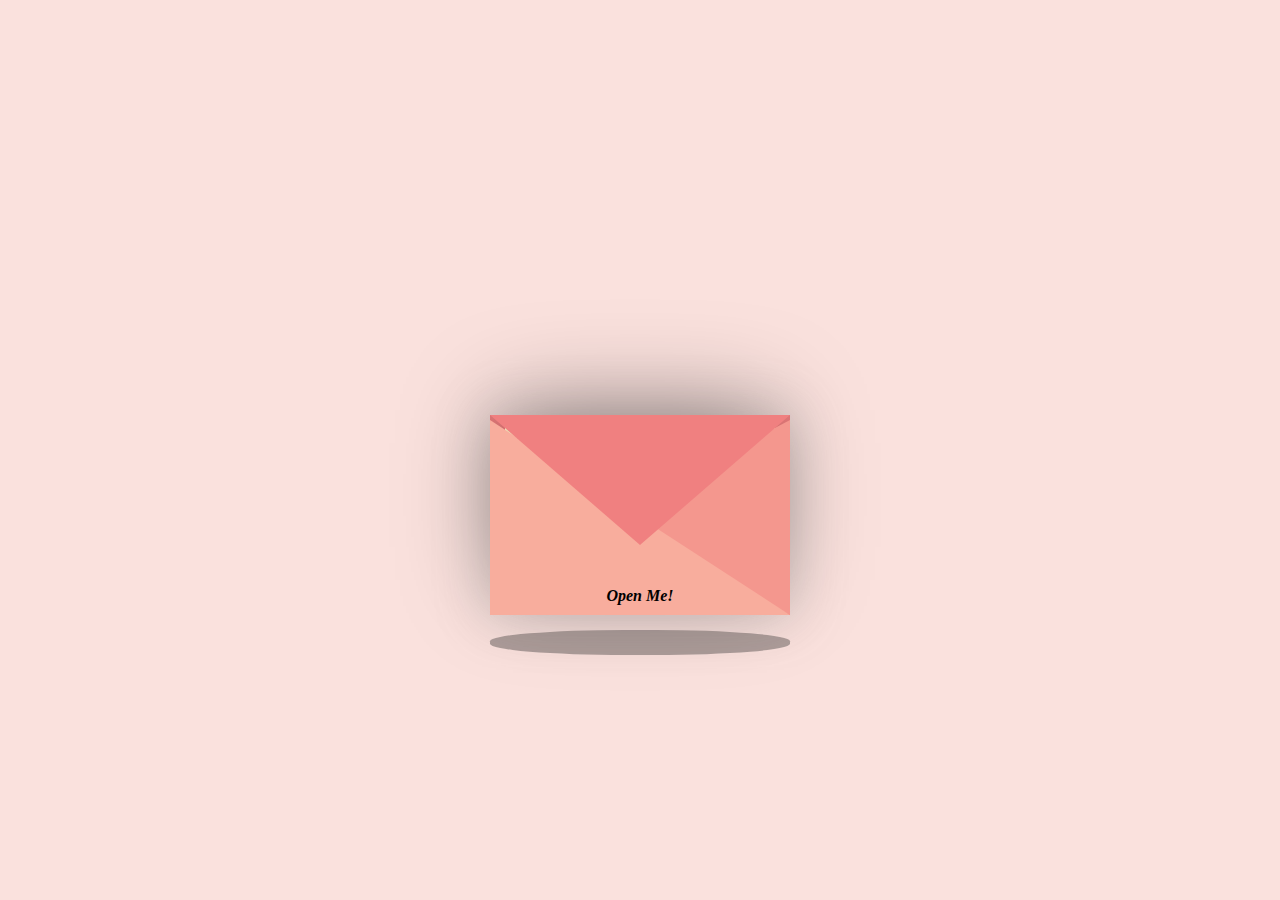
<file: index.html>
<!DOCTYPE html>
<html lang="en">
<head>
    <meta charset="UTF-8">
    <meta name="viewport" content="width=device-width, initial-scale=1.0">
    <link rel="stylesheet" type="text/css" href="js/style.css">
    <script src="js/jquery.js"></script>
    <script src="js/script.js"></script>
    <title>Valentine Frame</title>
    <meta property="og:locale" content="en_US" />
	<meta property="og:type" content="website" />
	<meta property="og:title" content="Valentine Framed Card" />
	<meta property="og:url" content="https://myluvcard.netlify.app/" />
	<meta property="og:site_name" content="Valentine Framed Card" />
	<meta property="og:image" content="img/icon.jpg" />
	<meta property="og:image:type" content="image/jpeg" />
    <script>
        let m_reci = "";
          const params = new URLSearchParams(window.location.search);
          const y_reci = params.get('t');
          if(y_reci){
              m_reci = '&c='+y_reci;
          }
    </script>
</head>
<body>
    <div class="main">
        <div class="container">
            <div class="valentines">
                <div class="envelope">
                    <div class="lid"></div>
                    <span class="open_text">Open Me!</span>
                </div>
                <div class="front"></div>
                <div class="card" style="top: 0px;">
                    <div class="text">Will you<br> be my <br>Valentine?</div>
                    <div class="heart"></div>
                    <div class="hearts">
                        <div class="one"></div>
                        <div class="two"></div>
                        <div class="three"></div>
                        <div class="four"></div>
                        <div class="five"></div>
                    </div>
                </div>
            </div>
            <div class="shadow"></div>
        </div>
        <div class="verdict">
            <div class="buttons-container">
                <button class="button"  onclick="document.querySelector('.main').classList.add('unsee'); document.querySelector('.accept').classList.remove('unsee')">Yes</button>
                <button class="button"  onclick="document.querySelector('.main').classList.add('unsee'); document.querySelector('.reject').classList.remove('unsee');document.querySelector('.verdict').style.display = 'none';document.querySelector('.open_text').style.display = 'block';">No</button>
            </div>
        </div>
    </div>
    <div class="accept unsee">
        <h1 class="header_text">Yippie!!! </h1>
        <img src="js/200.webp" alt="Accepted!" style="box-shadow: 0px 2px 10px 0px black;">
        <div class="text" style="position: static; margin-top: 20px; margin-bottom: 20px;">Where do you<br> want to celebrate?</div>
        <div class="btns-cont">
            <button class="btn" onclick="window.location='yippie/?city=paris'+m_reci">Paris</button>
            <button class="btn" onclick="window.location='yippie/?city=venezia'+m_reci">Venice</button>
            <button class="btn" onclick="window.location='yippie/?city=bali'+m_reci">Bali</button>
        </div>
    </div>
    <div class="reject unsee">
        <h1 class="header_text">Go Back and click that yes or this cute dog is gonna shoot you</h1>
        <img src="js/500.webp" alt="Rejected?">
        <div>
            <div class="buttons-container btn_cont">
                <button class="button" onclick="document.querySelector('.reject').classList.add('unsee'); document.querySelector('.main').classList.remove('unsee');">Back</button>
            </div>
        </div>
    </div>
</body>
</html>
</file>
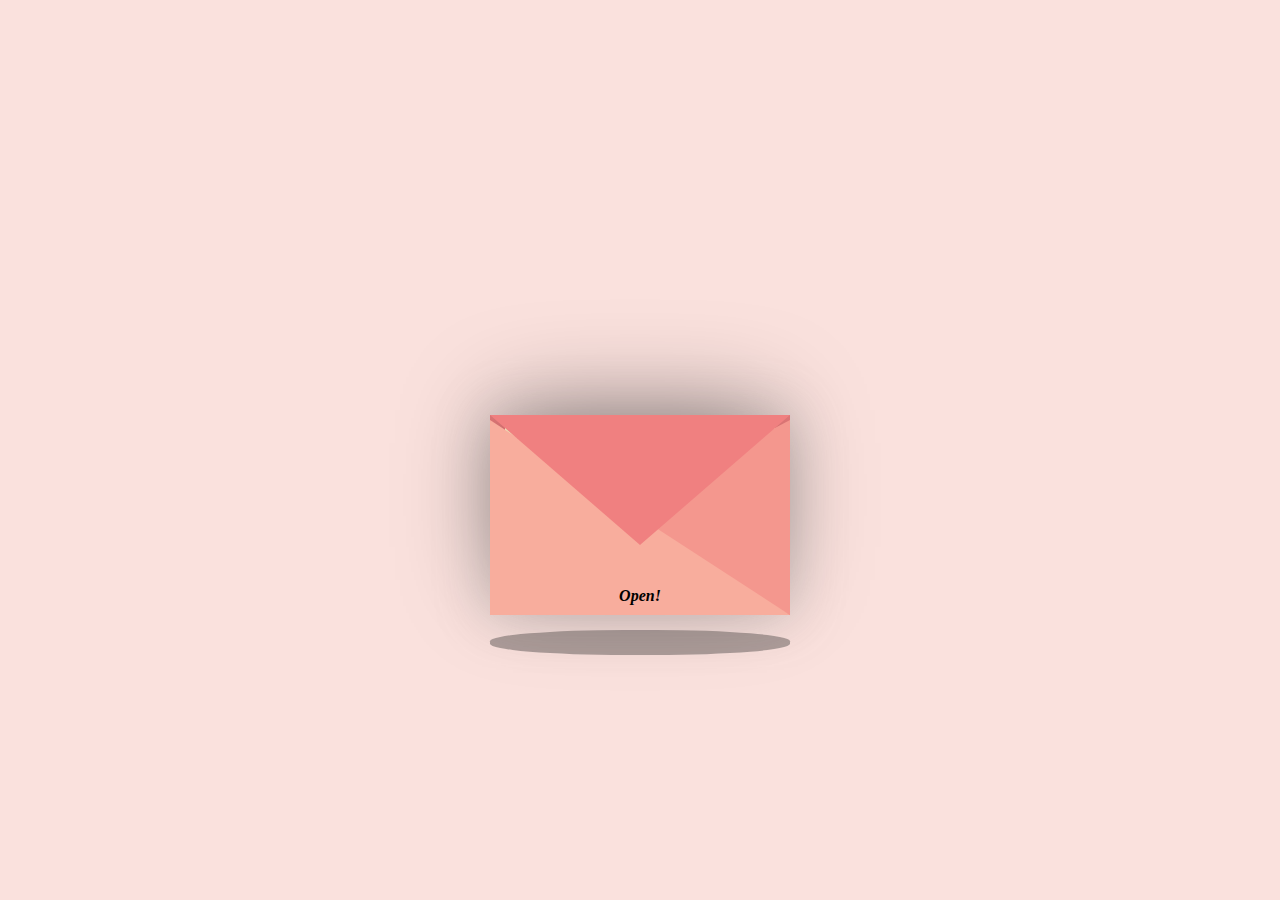
<file: val/index.html>
<!DOCTYPE html>
<html lang="en">
<head>
    <meta charset="UTF-8">
    <meta name="viewport" content="width=device-width, initial-scale=1.0">
    <link rel="stylesheet" type="text/css" href="js/style.css">
    <script src="js/jquery.js"></script>
    <script src="js/script.js"></script>
    <title>VAL</title>
    <script>
        let m_reci = "";
          const params = new URLSearchParams(window.location.search);
          const y_reci = params.get('t');
          if(y_reci){
              m_reci = '&c='+y_reci;
          }
    </script>
</head>
<body>
    <div class="main">
        <div class="container">
            <div class="valentines">
                <div class="envelope">
                    <div class="lid"></div>
                    <span class="open_text">Open!</span>
                </div>
                <div class="front"></div>
                <div class="card" style="top: 0px;">
                    <div class="text">Will you<br> be my <br>Valentine?</div>
                    <div class="heart"></div>
                    <div class="hearts">
                        <div class="one"></div>
                        <div class="two"></div>
                        <div class="three"></div>
                        <div class="four"></div>
                        <div class="five"></div>
                    </div>
                </div>
            </div>
            <div class="shadow"></div>
        </div>
        <div class="verdict">
            <div class="buttons-container">
                <button class="button"  onclick="document.querySelector('.main').classList.add('unsee'); document.querySelector('.accept').classList.remove('unsee')">Yes</button>
                <button class="button"  onclick="document.querySelector('.main').classList.add('unsee'); document.querySelector('.reject').classList.remove('unsee');document.querySelector('.verdict').style.display = 'none';document.querySelector('.open_text').style.display = 'block';">No</button>
            </div>
        </div>
    </div>
    <div class="accept unsee">
        <h1 class="header_text">Yippie!!! </h1>
        <img src="js/200.webp" alt="Accepted!" style="box-shadow: 0px 2px 10px 0px black;">
        <div class="text" style="position: static; margin-top: 20px; margin-bottom: 20px;">Where do you<br> want to celebrate?</div>
        <div class="btns-cont">
            <button class="btn" onclick="window.location='/yippie/?city=paris'+m_reci">Paris</button>
            <button class="btn" onclick="window.location='/yippie/?city=venezia'+m_reci">Venice</button>
            <button class="btn" onclick="window.location='/yippie/?city=bali'+m_reci">Bali</button>
        </div>
    </div>
    <div class="reject unsee">
        <h1 class="header_text">Go Back and click that yes or this cute dog is gonna shoot you</h1>
        <img src="js/500.webp" alt="Rejected?">
        <div>
            <div class="buttons-container btn_cont">
                <button class="button" onclick="document.querySelector('.reject').classList.add('unsee'); document.querySelector('.main').classList.remove('unsee');">Back</button>
            </div>
        </div>
    </div>
</body>
</html>
</file>
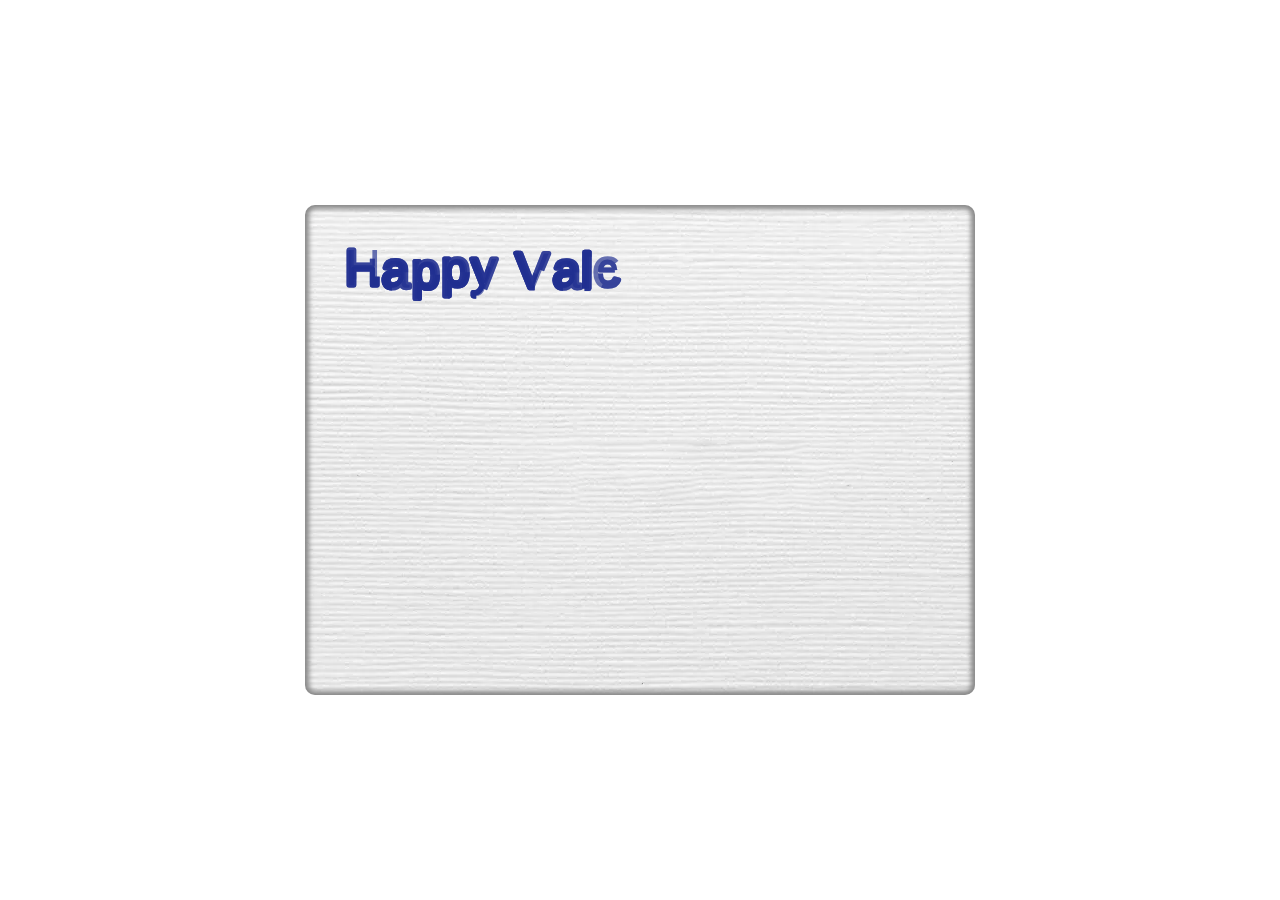
<file: yippie/index.html>
<!DOCTYPE html>
<html lang="en">
<head>
  <meta charset="UTF-8">
  <meta name="viewport" content="width=device-width, initial-scale=1.0">
  <title>Valentine Frame</title>
  <link rel="shortcut icon" href="../img/icon.jpg" type="image/jpeg">
  <meta property="og:locale" content="en_US" />
	<meta property="og:type" content="website" />
	<meta property="og:title" content="Valentine Framed Card" />
	<meta property="og:url" content="https://myluvcard.netlify.app/" />
	<meta property="og:site_name" content="Valentine Framed Card" />
	<meta property="og:image" content="../img/icon.jpg" />
	<meta property="og:image:type" content="image/jpeg" />
  <script>
    let msgs = [
        ["Hey Princesa", "You know how I knew you were the one? You're the only person I can stand for longer than 6 hours."],
        ["Hey Onyi", "Happy Valentine's Day! I got you this card. Now where's my medal?"],
        ["Hey Princesa", "Hope your heart is full of love and your mouth is full of chocolate. Happy V-Day!"],
        ["Hey Melita", "I'm so thankful to have found someone as weird as me. Happy Valentine's Day!"],
    ];
    var msg_ = msgs[Math.floor(Math.random()*msgs.length)][1];
    let rec_ = {f310ea81: 1, f310eb14: 2, f310eaa8: 3};
    var winSize = window.innerWidth;
  </script>
  <style>
    body {
      margin: 0;
      overflow: hidden;
      height: 100vh;
      width: 100vw;
      display: flex;
      justify-content: center;
      align-items: center;
    }
    .scene_ {
        margin: 0;
        overflow: hidden;
        cursor:grab;
    }
    canvas {
      display: block;
    }
    .label {
        text-align: center;
        width: 100%;
        font-size: 32px;
        color: rgb(231, 56, 12);
        font-family: sans-serif;
    }
    .label .head_ {
        font-weight: bold;
        margin: 30px 0;
    }
    .label .foot_ {
        font-weight: bold;
        font-style: italic;
        margin: 20px 0;
    }
    .unsee {
        display: none;
    }
    .stage_ .canvas_ {
        padding: 20px;
        border-radius: 10px;
        box-shadow: inset 0 0 5px 4px #888;
        background-image: url(../img/bgwhite.png);
        cursor: pointer;
    }
  </style>
</head>
<body>
    <div class="scene_ unsee"></div>
    <div class="stage_">
        <canvas class="canvas_" ></canvas>
    </div>
    <script async src="../src/es-module-shims.js"></script>
    <script type="importmap">
        {
            "imports": {
                "three": "../src/three.module.js"
            }
        }
    </script>
    <script>
      let m_city = "paris", m_reci = "Hallo";
      const params = new URLSearchParams(window.location.search);
      const y_city = params.get('city');
      const y_reci = params.get('c');
      if(y_city && y_reci){
          m_city = y_city;
          m_reci = msgs[rec_[y_reci]][0];
          msg_ = msgs[rec_[y_reci]][1];
          //let f310ea81 = 1, f310eb14 = 2, f310eaa8 = 3;
          // document.querySelector(el).classList.remove('unsee');
      } //else document.querySelector('.error-500').classList.remove('unsee');
    </script>
    <script>
      var stage_ = document.querySelector('.stage_');
      var scene_ = document.querySelector('.scene_'), canvas_ = stage_.querySelector('.canvas_'), multiplier_ = 1;
      var sy1_, sy2_, sy3_, sy4_, sy5_;
    if(winSize < 600){
        canvas_.width = Math.floor(winSize*0.8);
        multiplier_ = 0.6;
        canvas_.height = 600;
        sy1_ = 40; sy2_ = 50; sy3_ = 60; sy4_ = 70; sy5_ = 80;
    }else{
        canvas_.width = 630;
        canvas_.height = 450;
        sy1_ = 50; sy2_ = 60; sy3_ = 80; sy4_ = 90; sy5_ = 100;
        // width=630 height=450
    }
let ctx = stage_.querySelector('canvas').getContext('2d');
dashLen = 220*multiplier_, dashOffset = dashLen, speed = 45,
txt = msg_, x = 20*multiplier_, y = 60*multiplier_, i = 0, lineMax = canvas_.width - 30; //"STROKE-ON CANVAS"

ctx.font = "50px Comic Sans MS, cursive, TSCu_Comic, sans-serif"; 
ctx.lineWidth = 5*multiplier_; ctx.lineJoin = "round"; ctx.globalAlpha = 2/3;
ctx.strokeStyle = ctx.fillStyle = "#1f2f90";

(function loop() {
    ctx.clearRect(0, y-sy1_, stage_.width, sy5_); // Clear the area where characters are drawn
    ctx.setLineDash([dashLen - dashOffset, dashOffset - speed]); // create a long dash mask
    dashOffset -= speed; // reduce dash length
    ctx.strokeText(txt[i], x, y); // stroke letter

    if (dashOffset > 0) {
        requestAnimationFrame(loop); // animate
    } else {
        ctx.fillText(txt[i], x, y); // fill final letter
        dashOffset = dashLen; // prep next char
        x += ctx.measureText(txt[i]).width + ctx.lineWidth * Math.random();
        // Check if the width exceeds the lineMax
        if (x > lineMax) {
            // Check if the next character is a space
            if (txt[i] !== ' ' && txt[i + 1] !== ' ') {
                // Backtrack to the last space character
                while (i >= 0 && txt[i] !== ' ') {
                    i--;
                    let letterWidth = ctx.measureText(txt[i]).width; 
                    x -= letterWidth + ctx.lineWidth; // Move back by the width of the letter
                    ctx.clearRect(x, y-sy2_, letterWidth+ctx.lineWidth, sy4_);
                }
                // Move to the next line
                x = 21; // Reset x to the beginning of the line
                y += sy3_; // Move down to the next line
            } else {
                // Move to the next line without breaking the word
                x = 21; // Reset x to the beginning of the line
                y += sy3_; // Move down to the next line
            }
            // Clear the area where characters are drawn for the next line
            ctx.clearRect(0, y-sy2_, stage_.width, sy5_);
        }
        ctx.setTransform(1, 0, 0, 1, 0, 3 * Math.random()); // random y-delta
        ctx.rotate(Math.random() * 0.005); // random rotation
        i++;
        if (i < txt.length) requestAnimationFrame(loop);
        else {
            setTimeout(() => {
                scene_.classList.remove('unsee');
                stage_.classList.add('unsee');
                // console.log("Three seconds have passed. Performing action...");
            }, 1500);
        }
    }
})();

    </script>

    
    <script type="module">
       
        import * as THREE from 'three';
import { OrbitControls } from "../src/OrbitControls.js";
import { FontLoader } from '../src/FontLoader.js';
import { TextGeometry } from '../src/TextGeometry.js';
import { CSS3DRenderer, CSS3DObject } from '../src/CSS3DRenderer.js';
var scene = new THREE.Scene();
var camera = new THREE.PerspectiveCamera( 40, window.innerWidth / window.innerHeight, 1, 10000 );
camera.position.set( 100, 100, 200 );
var renderer = new THREE.WebGLRenderer({
  antialias: true
});
renderer.setSize(window.innerWidth, window.innerHeight);
var labelRenderer = new CSS3DRenderer();
labelRenderer.setSize( innerWidth, innerHeight );
labelRenderer.domElement.style.position = 'absolute';
labelRenderer.domElement.style.top = '0px';
scene_.appendChild(renderer.domElement);
scene_.appendChild( labelRenderer.domElement );

var controls = new OrbitControls(camera, labelRenderer.domElement);

var light = new THREE.DirectionalLight(0xffffff, 1);
light.position.set( 20,20, 40 );
scene.add(light);
scene.add(new THREE.AmbientLight(0xffffff, 1));

var loader = new THREE.CubeTextureLoader();
    loader.setCrossOrigin( "" );
    loader.setPath( '../bg/'+m_city+"/" ); //xxx

    var cubeTexture = loader.load( [
    'mobile_l.jpg', 'mobile_r.jpg',
    'mobile_u.jpg', 'mobile_d.jpg',
    'mobile_b.jpg', 'mobile_f.jpg',
    ] );
    scene.background = cubeTexture;
var m_width = 75;
var m_height = 100;

var pos = new THREE.Vector3(0, 0, 0);
var normal = new THREE.Vector3(0, 0, 1);

var cNormal = new THREE.Vector3();
var cPos = new THREE.Vector3();
var m4 = new THREE.Matrix4();
var div = document.createElement( 'div' );

var profileShape1 = new THREE.Shape();
profileShape1.moveTo(0, 0);
profileShape1.lineTo(5, 0);
profileShape1.lineTo(5,5);
profileShape1.lineTo(2.5, 5);
profileShape1.lineTo(2.5, 2.5);
profileShape1.lineTo(0, 2.5);

var contour1 = [
  new THREE.Vector2(0, 0),
  new THREE.Vector2(m_width, 0),
  new THREE.Vector2(m_width,m_height),
  new THREE.Vector2(0,m_height),
];
let cubeMat = new THREE.MeshStandardMaterial( {
        color: 0x964B00,
        envMap: cubeTexture,
        metalness: 6 / 9,
        roughness: 1 - 3 / 9,
    } );
    var geometry1 = ProfiledContourGeometry(profileShape1, contour1, true);
    geometry1.center();
    var fullProfile1 = new THREE.Mesh(geometry1, cubeMat);
    let backgroundTexture = new THREE.TextureLoader().load('../img/bgwhite.png');
    backgroundTexture.wrapT = THREE.RepeatWrapping;
    backgroundTexture.wrapS = THREE.RepeatWrapping;

    // Set how many times you want the texture to repeat
    backgroundTexture.repeat.set(1/75, 1/100);
    let backgroundMat = new THREE.MeshBasicMaterial({
        map: backgroundTexture,
    });
    let backfaceMat = new THREE.MeshBasicMaterial({
        color: 0x333333,
    });
    let backgroundGeometry = createBackgroundGeometry(m_width-2, m_height-2, 0.2, 2 / 9, 16);
    let backgroundBack = new THREE.Mesh(backgroundGeometry, backfaceMat);
    let backgroundFront = new THREE.Mesh(backgroundGeometry, backgroundMat);
    backgroundFront.position.z = -1.5;
    backgroundBack.position.z = -2;
    scene.add(backgroundFront, fullProfile1, backgroundBack); //

div.className = 'label';
div.innerHTML = `<div class='head_'>${m_reci},</div>
<div>${msg_}</div>
<div class='foot_'>~ Russell</div>
`;
div.style.width = 300+'px';
var label = new CSS3DObject( div );
label.position.copy(pos);
label.scale.set(0.2, 0.2, 1);
backgroundFront.add( label );
createHeart(backgroundFront);
createHeart(backgroundFront,28,38,1.1,.05,.05,.07);
createHeart(backgroundFront,28,-33,0.8,.04,.04,.06);
createHeart(backgroundFront,25,-40,1.1,.05,.05,.07);


function onSeeSomething(){
    controls = new TrackballControls( camera, renderer.domElement );
				controls.rotateSpeed = 4;

				window.addEventListener( 'resize', onWindowResize );

				// Block iframe events when dragging camera

				const blocker = document.getElementById( 'blocker' );
				blocker.style.display = 'none';

				controls.addEventListener( 'start', function () {

					blocker.style.display = '';

				} );
				controls.addEventListener( 'end', function () {

					blocker.style.display = 'none';

				} );
}

function createHeart(mate, a_=25, b_=45, c_=1.5, x_=.05, y_=.05, z_=.08){
    let heartShape = new THREE.Shape();
    heartShape.moveTo(25, 25);
    heartShape.bezierCurveTo(25, 25, 20, 0, 0, 0);
    heartShape.bezierCurveTo(-30, 0, -30, 35, -30, 35);
    heartShape.bezierCurveTo(-30, 55, -10, 77, 25, 95);
    heartShape.bezierCurveTo(60, 77, 80, 55, 80, 35);
    heartShape.bezierCurveTo(80, 35, 80, 0, 50, 0);
    heartShape.bezierCurveTo(35, 0, 25, 25, 25, 25);

    let geometry = new THREE.ExtrudeGeometry(heartShape, {
        depth: 8,
        bevelEnabled: true,
        bevelSegments: 2,
        steps: 2,
        bevelSize: 20,
        bevelThickness: 20
    } );

    let material = new THREE.MeshPhongMaterial({
      color: 0xef380c,
      flatShading: true
    });

    let heart = new THREE.Mesh(
        geometry,
        material
    );

      heart.scale.set( x_, y_, z_);

      heart.rotation.x = Math.PI;
      heart.position.x = a_;
      heart.position.y = b_;
      heart.position.z = c_;
      mate.add(heart);
}

window.addEventListener( 'resize', onWindowResize, false );

render();
function onWindowResize() {

camera.aspect = window.innerWidth / window.innerHeight;
camera.updateProjectionMatrix();
renderer.setSize( window.innerWidth, window.innerHeight );
labelRenderer.setSize( window.innerWidth, window.innerHeight );

}

function animate() {

requestAnimationFrame( animate );
controls.update();
renderer.render( scene, camera );

}
function render() {
  requestAnimationFrame(render);
	
  cNormal.copy(normal).applyMatrix3(backgroundFront.normalMatrix);
  cPos.copy(pos).applyMatrix4(m4.multiplyMatrices(camera.matrixWorldInverse, backgroundFront.matrixWorld));
  let d = cPos.negate().dot(cNormal);
  
    div.style.visibility = d < 0 ? "hidden" : "visible";
  
	renderer.render(scene, camera);
    labelRenderer.render( scene, camera );
}
function createBackgroundGeometry(width, height, depth, radius0, smoothness) {
    let margin = 0; // Adjust this value to control the margin

    let shape = new THREE.Shape();
    let eps = 0.00001;
    let radius = radius0 - eps;
    
    // Define the shape with a margin
    shape.absarc(eps + margin, eps + margin, eps, -Math.PI / 2, -Math.PI, true);
    shape.absarc(eps + margin, height - radius * 2 - margin, eps, Math.PI, Math.PI / 2, true);
    shape.absarc(width - radius * 2 - margin, height - radius * 2 - margin, eps, Math.PI / 2, 0, true);
    shape.absarc(width - radius * 2 - margin, eps + margin, eps, 0, -Math.PI / 2, true);
    
    // Create the extruded geometry with a smaller depth to accommodate the margin
    let geometry = new THREE.ExtrudeBufferGeometry(shape, {
        depth: depth - radius0 * 2,
        bevelEnabled: true,
        bevelSegments: smoothness * 2,
        steps: 1,
        bevelSize: radius,
        bevelThickness: radius0,
        curveSegments: smoothness,
    });

    geometry.center();

    return geometry;
}

 function ProfiledContourGeometry(profileShape, contour, contourClosed, openEnded) {
    
  	contourClosed = contourClosed !== undefined ? contourClosed : true;
    openEnded = openEnded !== undefined ? openEnded : false;
    openEnded = contourClosed === true ? false : openEnded;
		
    let profileGeometry = new THREE.ShapeBufferGeometry(profileShape);
    let flipProfileGeometry = flipShapeGeometry(profileGeometry);
    profileGeometry.rotateX(Math.PI * 0.5);
    let profile = profileGeometry.attributes.position;
		
    let addEnds = openEnded === false ? 2 : 0;
    let profilePoints = new Float32Array(profile.count * (contour.length + addEnds) * 3);
		
    let endProfiles = [];
    
    for (let i = 0; i < contour.length; i++) {
      let v1 = new THREE.Vector2().subVectors(contour[i - 1 < 0 ? contour.length - 1 : i - 1], contour[i]);
      let v2 = new THREE.Vector2().subVectors(contour[i + 1 == contour.length ? 0 : i + 1], contour[i]);
      let angle = v2.angle() - v1.angle();
      let halfAngle = angle * 0.5;
			
      let hA = halfAngle;
      let tA = v2.angle() + Math.PI * 0.5;
      if (!contourClosed){
      	if (i == 0 || i == contour.length - 1) {hA = Math.PI * 0.5;}
        if (i == contour.length - 1) {tA = v1.angle() - Math.PI * 0.5;}
      }
      
      let shift = Math.tan(hA - Math.PI * 0.5);
      let shiftMatrix = new THREE.Matrix4().set(
             1, 0, 0, 0, 
        -shift, 1, 0, 0,
             0, 0, 1, 0,
             0, 0, 0, 1
      );
			
      
      let tempAngle = tA;
      let rotationMatrix = new THREE.Matrix4().set(
        Math.cos(tempAngle), -Math.sin(tempAngle), 0, 0,
        Math.sin(tempAngle),  Math.cos(tempAngle), 0, 0,
                          0,                    0, 1, 0,
                          0,                    0, 0, 1
      );

      let translationMatrix = new THREE.Matrix4().set(
        1, 0, 0, contour[i].x,
        0, 1, 0, contour[i].y,
        0, 0, 1, 0,
        0, 0, 0, 1,
      );

      let cloneProfile = profile.clone();
      cloneProfile.applyMatrix4(shiftMatrix);
      cloneProfile.applyMatrix4(rotationMatrix);
      cloneProfile.applyMatrix4(translationMatrix);

      profilePoints.set(cloneProfile.array, cloneProfile.count * i * 3);
      if (openEnded === false && (i === 0 || i === contour.length - 1)){
      	endProfiles.push(cloneProfile);
      }
    }
    
    endProfiles.forEach((ep, idx) => {
    	profilePoints.set(ep.array, ep.count * (contour.length + idx) * 3)
    });

    let fullProfileGeometry = new THREE.BufferGeometry();
    fullProfileGeometry.setAttribute("position", new THREE.BufferAttribute(profilePoints, 3));
    let index = [];
		
    let lastCorner = contourClosed == false ? contour.length - 1: contour.length;
    for (let i = 0; i < lastCorner; i++) {
      for (let j = 0; j < profile.count; j++) {
        let currCorner = i;
        let nextCorner = i + 1 == contour.length ? 0 : i + 1;
        let currPoint = j;
        let nextPoint = j + 1 == profile.count ? 0 : j + 1;

        let a = nextPoint + profile.count * currCorner;
        let b = currPoint + profile.count * currCorner;
        let c = currPoint + profile.count * nextCorner;
        let d = nextPoint + profile.count * nextCorner;


        index.push(a, b, d);
        index.push(b, c, d);
      }
    }
    
    if (openEnded === false){
    	// add indices from profile geometries
      flipProfileGeometry.index.array.forEach(i => {index.push(i +  profile.count * (contour.length))});
      profileGeometry.index.array.forEach(i =>{index.push(i + profile.count * (contour.length + 1))});
      
    }

    fullProfileGeometry.setIndex(index);
    fullProfileGeometry.computeVertexNormals();

    return fullProfileGeometry;
  }
  
  function flipShapeGeometry(shapeGeometry) {
    let flipGeom = shapeGeometry.clone();
    for (let i = 0; i < flipGeom.attributes.position.count; i++) {
      flipGeom.attributes.position.array[i * 3] *= -1;
    }
    flipGeom.attributes.position.needsUpdate = true;

    var index = flipGeom.index.array;
    for (let i = 0; i < index.length; i += 3) {
      let v2 = index[i + 1];
      let tmp = v2;
      let v3 = index[i + 2];
      index[i + 1] = index[i + 2];
      index[i + 2] = tmp;
    }
    flipGeom.computeVertexNormals();
    return flipGeom;
  } 
  </script>
</body>
</html>
</file>
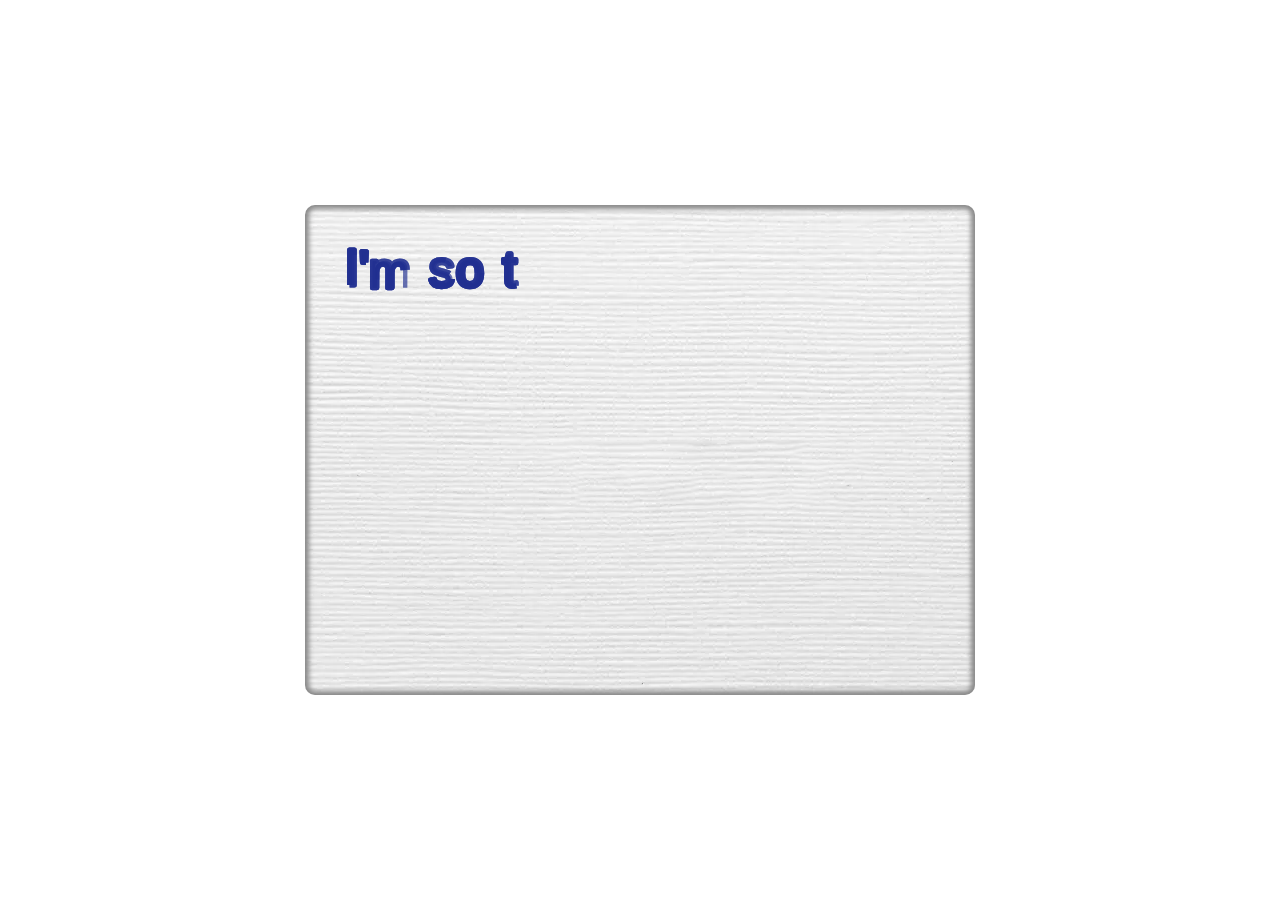
<file: index_old.html>
<!DOCTYPE html>
<html lang="en">
<head>
  <meta charset="UTF-8">
  <meta name="viewport" content="width=device-width, initial-scale=1.0">
  <title>Valentine Frame</title>
  <link rel="shortcut icon" href="img/icon.jpg" type="image/jpeg">
  <meta property="og:locale" content="en_US" />
	<meta property="og:type" content="website" />
	<meta property="og:title" content="Valentine Framed Card" />
	<meta property="og:url" content="https://myluvcard.netlify.app/" />
	<meta property="og:site_name" content="Valentine Framed Card" />
	<meta property="og:image" content="img/icon.jpg" />
	<meta property="og:image:type" content="image/jpeg" />
  <script>
    let msgs = [
        "I'm yours. Sorry, no refunds or exchanges. Happy Valentine's Day!",
        "Happy V-Day! I got you this card. Now where's my medal?",
        "Hope your heart is full of love and your mouth is full of chocolate.",
        "I'm so thankful to have found someone as weird as me. Happy Valentine's Day!",
        "You have the worst taste in TV shows, and I'm still madly in love with you. That's how you know it's real.",
        "I love you because you're the person who annoys me the least. Happy V-Day!",
        "You know how I knew you were the one? You're the only person I can stand for longer than 6 hours.",
        "Happy V-Day! I know loving me isn't always the easiest. But trust me, I'm worth it."
    ];
    var msg_ = msgs[Math.floor(Math.random()*msgs.length)];
    var winSize = window.innerWidth;
  </script>
  <style>
    body {
      margin: 0;
      overflow: hidden;
      height: 100vh;
      width: 100vw;
      display: flex;
      justify-content: center;
      align-items: center;
    }
    .scene_ {
        margin: 0;
        overflow: hidden;
        cursor:grab;
    }
    canvas {
      display: block;
    }
    .label {
        text-align: center;
        width: 100%;
        font-size: 32px;
        color: rgb(231, 56, 12);
        font-family: sans-serif;
    }
    .label .head_ {
        font-weight: bold;
        margin: 30px 0;
    }
    .label .foot_ {
        font-weight: bold;
        font-style: italic;
        margin: 20px 0;
    }
    .unsee {
        display: none;
    }
    .stage_ .canvas_ {
        padding: 20px;
        border-radius: 10px;
        box-shadow: inset 0 0 5px 4px #888;
        background-image: url(img/bgwhite.png);
        cursor: pointer;
    }
  </style>
</head>
<body>
    <div class="scene_ unsee"></div>
    <div class="stage_">
        <canvas class="canvas_" ></canvas>
    </div>
    <script async src="src/es-module-shims.js"></script>
    <script>
      var stage_ = document.querySelector('.stage_');
      var scene_ = document.querySelector('.scene_'), canvas_ = stage_.querySelector('.canvas_'), multiplier_ = 1;
      var sy1_, sy2_, sy3_, sy4_, sy5_;
    if(winSize < 600){
        canvas_.width = Math.floor(winSize*0.8);
        multiplier_ = 0.6;
        canvas_.height = 600;
        sy1_ = 40; sy2_ = 50; sy3_ = 60; sy4_ = 70; sy5_ = 80;
    }else{
        canvas_.width = 630;
        canvas_.height = 450;
        sy1_ = 50; sy2_ = 60; sy3_ = 80; sy4_ = 90; sy5_ = 100;
        // width=630 height=450
    }
let ctx = stage_.querySelector('canvas').getContext('2d');
dashLen = 220*multiplier_, dashOffset = dashLen, speed = 45,
txt = msg_, x = 20*multiplier_, y = 60*multiplier_, i = 0, lineMax = canvas_.width - 30; //"STROKE-ON CANVAS"

ctx.font = "50px Comic Sans MS, cursive, TSCu_Comic, sans-serif"; 
ctx.lineWidth = 5*multiplier_; ctx.lineJoin = "round"; ctx.globalAlpha = 2/3;
ctx.strokeStyle = ctx.fillStyle = "#1f2f90";

(function loop() {
    ctx.clearRect(0, y-sy1_, stage_.width, sy5_); // Clear the area where characters are drawn
    ctx.setLineDash([dashLen - dashOffset, dashOffset - speed]); // create a long dash mask
    dashOffset -= speed; // reduce dash length
    ctx.strokeText(txt[i], x, y); // stroke letter

    if (dashOffset > 0) {
        requestAnimationFrame(loop); // animate
    } else {
        ctx.fillText(txt[i], x, y); // fill final letter
        dashOffset = dashLen; // prep next char
        x += ctx.measureText(txt[i]).width + ctx.lineWidth * Math.random();
        // Check if the width exceeds the lineMax
        if (x > lineMax) {
            // Check if the next character is a space
            if (txt[i] !== ' ' && txt[i + 1] !== ' ') {
                // Backtrack to the last space character
                while (i >= 0 && txt[i] !== ' ') {
                    i--;
                    let letterWidth = ctx.measureText(txt[i]).width; 
                    x -= letterWidth + ctx.lineWidth; // Move back by the width of the letter
                    ctx.clearRect(x, y-sy2_, letterWidth+ctx.lineWidth, sy4_);
                }
                // Move to the next line
                x = 21; // Reset x to the beginning of the line
                y += sy3_; // Move down to the next line
            } else {
                // Move to the next line without breaking the word
                x = 21; // Reset x to the beginning of the line
                y += sy3_; // Move down to the next line
            }
            // Clear the area where characters are drawn for the next line
            ctx.clearRect(0, y-sy2_, stage_.width, sy5_);
        }
        ctx.setTransform(1, 0, 0, 1, 0, 3 * Math.random()); // random y-delta
        ctx.rotate(Math.random() * 0.005); // random rotation
        i++;
        if (i < txt.length) requestAnimationFrame(loop);
        else {
            setTimeout(() => {
                scene_.classList.remove('unsee');
                stage_.classList.add('unsee');
                // console.log("Three seconds have passed. Performing action...");
            }, 1500);
        }
    }
})();

    </script>
    <script type="importmap">
        {
            "imports": {
                "three": "/src/three.module.js"
            }
        }
    </script>

    
    <script type="module">
       
        import * as THREE from 'three';
import { OrbitControls } from "/src/OrbitControls.js";
import { FontLoader } from '/src/FontLoader.js';
import { TextGeometry } from '/src/TextGeometry.js';
import { CSS3DRenderer, CSS3DObject } from '/src/CSS3DRenderer.js';
var scene = new THREE.Scene();
var camera = new THREE.PerspectiveCamera( 40, window.innerWidth / window.innerHeight, 1, 10000 );
camera.position.set( 100, 100, 200 );
var renderer = new THREE.WebGLRenderer({
  antialias: true
});
renderer.setSize(window.innerWidth, window.innerHeight);
var labelRenderer = new CSS3DRenderer();
labelRenderer.setSize( innerWidth, innerHeight );
labelRenderer.domElement.style.position = 'absolute';
labelRenderer.domElement.style.top = '0px';
scene_.appendChild(renderer.domElement);
scene_.appendChild( labelRenderer.domElement );

var controls = new OrbitControls(camera, labelRenderer.domElement);

var light = new THREE.DirectionalLight(0xffffff, 1);
light.position.set( 20,20, 40 );
scene.add(light);
scene.add(new THREE.AmbientLight(0xffffff, 1));

var loader = new THREE.CubeTextureLoader();
    loader.setCrossOrigin( "" );
    loader.setPath( 'bg/paris/' );

    var cubeTexture = loader.load( [
    'mobile_l.jpg', 'mobile_r.jpg',
    'mobile_u.jpg', 'mobile_d.jpg',
    'mobile_b.jpg', 'mobile_f.jpg',
    ] );
    scene.background = cubeTexture;
var m_width = 75;
var m_height = 100;

var pos = new THREE.Vector3(0, 0, 3);
var normal = new THREE.Vector3(0, 0, 1);

var cNormal = new THREE.Vector3();
var cPos = new THREE.Vector3();
var m4 = new THREE.Matrix4();
var div = document.createElement( 'div' );

var profileShape1 = new THREE.Shape();
profileShape1.moveTo(0, 0);
profileShape1.lineTo(5, 0);
profileShape1.lineTo(5,5);
profileShape1.lineTo(2.5, 5);
profileShape1.lineTo(2.5, 2.5);
profileShape1.lineTo(0, 2.5);

var contour1 = [
  new THREE.Vector2(0, 0),
  new THREE.Vector2(m_width, 0),
  new THREE.Vector2(m_width,m_height),
  new THREE.Vector2(0,m_height),
];
let cubeMat = new THREE.MeshStandardMaterial( {
        color: 0x964B00,
        envMap: cubeTexture,
        metalness: 6 / 9,
        roughness: 1 - 3 / 9,
    } );
    var geometry1 = ProfiledContourGeometry(profileShape1, contour1, true);
    geometry1.center();
    var fullProfile1 = new THREE.Mesh(geometry1, cubeMat);
    let backgroundTexture = new THREE.TextureLoader().load('img/bgwhite.png');
    backgroundTexture.wrapT = THREE.RepeatWrapping;
    backgroundTexture.wrapS = THREE.RepeatWrapping;

    // Set how many times you want the texture to repeat
    backgroundTexture.repeat.set(1/75, 1/100);
    let backgroundMat = new THREE.MeshBasicMaterial({
        map: backgroundTexture,
    });
    let backfaceMat = new THREE.MeshBasicMaterial({
        color: 0x333333,
    });
    let backgroundGeometry = createBackgroundGeometry(m_width-2, m_height-2, 0.2, 2 / 9, 16);
    let backgroundBack = new THREE.Mesh(backgroundGeometry, backfaceMat);
    let backgroundFront = new THREE.Mesh(backgroundGeometry, backgroundMat);
    backgroundFront.position.z = -1.5;
    backgroundBack.position.z = -2;
    scene.add(backgroundFront, fullProfile1, backgroundBack); //

div.className = 'label';
div.innerHTML = `<div class='head_'>Hey Princesa,</div>
<div>${msg_}</div>
<div class='foot_'>~ Russell</div>
`;
div.style.width = 300+'px';
var label = new CSS3DObject( div );
label.position.copy(pos);
label.scale.set(0.2, 0.2, 1);
backgroundFront.add( label );
createHeart(backgroundFront);
createHeart(backgroundFront,28,38,1.1,.05,.05,.07);
createHeart(backgroundFront,28,-33,0.8,.04,.04,.06);
createHeart(backgroundFront,25,-40,1.1,.05,.05,.07);


function onSeeSomething(){
    controls = new TrackballControls( camera, renderer.domElement );
				controls.rotateSpeed = 4;

				window.addEventListener( 'resize', onWindowResize );

				// Block iframe events when dragging camera

				const blocker = document.getElementById( 'blocker' );
				blocker.style.display = 'none';

				controls.addEventListener( 'start', function () {

					blocker.style.display = '';

				} );
				controls.addEventListener( 'end', function () {

					blocker.style.display = 'none';

				} );
}

function createHeart(mate, a_=25, b_=45, c_=1.5, x_=.05, y_=.05, z_=.08){
    let heartShape = new THREE.Shape();
    heartShape.moveTo(25, 25);
    heartShape.bezierCurveTo(25, 25, 20, 0, 0, 0);
    heartShape.bezierCurveTo(-30, 0, -30, 35, -30, 35);
    heartShape.bezierCurveTo(-30, 55, -10, 77, 25, 95);
    heartShape.bezierCurveTo(60, 77, 80, 55, 80, 35);
    heartShape.bezierCurveTo(80, 35, 80, 0, 50, 0);
    heartShape.bezierCurveTo(35, 0, 25, 25, 25, 25);

    let geometry = new THREE.ExtrudeGeometry(heartShape, {
        depth: 8,
        bevelEnabled: true,
        bevelSegments: 2,
        steps: 2,
        bevelSize: 20,
        bevelThickness: 20
    } );

    let material = new THREE.MeshPhongMaterial({
      color: 0xef380c,
      flatShading: true
    });

    let heart = new THREE.Mesh(
        geometry,
        material
    );

      heart.scale.set( x_, y_, z_);

      heart.rotation.x = Math.PI;
      heart.position.x = a_;
      heart.position.y = b_;
      heart.position.z = c_;
      mate.add(heart);
}

window.addEventListener( 'resize', onWindowResize, false );

render();
function onWindowResize() {

camera.aspect = window.innerWidth / window.innerHeight;
camera.updateProjectionMatrix();
renderer.setSize( window.innerWidth, window.innerHeight );
labelRenderer.setSize( window.innerWidth, window.innerHeight );

}

function animate() {

requestAnimationFrame( animate );
controls.update();
renderer.render( scene, camera );

}
function render() {
  requestAnimationFrame(render);
	
  cNormal.copy(normal).applyMatrix3(backgroundFront.normalMatrix);
  cPos.copy(pos).applyMatrix4(m4.multiplyMatrices(camera.matrixWorldInverse, backgroundFront.matrixWorld));
  let d = cPos.negate().dot(cNormal);
  
    div.style.visibility = d < 0 ? "hidden" : "visible";
  
	renderer.render(scene, camera);
    labelRenderer.render( scene, camera );
}
function createBackgroundGeometry(width, height, depth, radius0, smoothness) {
    let margin = 0; // Adjust this value to control the margin

    let shape = new THREE.Shape();
    let eps = 0.00001;
    let radius = radius0 - eps;
    
    // Define the shape with a margin
    shape.absarc(eps + margin, eps + margin, eps, -Math.PI / 2, -Math.PI, true);
    shape.absarc(eps + margin, height - radius * 2 - margin, eps, Math.PI, Math.PI / 2, true);
    shape.absarc(width - radius * 2 - margin, height - radius * 2 - margin, eps, Math.PI / 2, 0, true);
    shape.absarc(width - radius * 2 - margin, eps + margin, eps, 0, -Math.PI / 2, true);
    
    // Create the extruded geometry with a smaller depth to accommodate the margin
    let geometry = new THREE.ExtrudeBufferGeometry(shape, {
        depth: depth - radius0 * 2,
        bevelEnabled: true,
        bevelSegments: smoothness * 2,
        steps: 1,
        bevelSize: radius,
        bevelThickness: radius0,
        curveSegments: smoothness,
    });

    geometry.center();

    return geometry;
}

 function ProfiledContourGeometry(profileShape, contour, contourClosed, openEnded) {
    
  	contourClosed = contourClosed !== undefined ? contourClosed : true;
    openEnded = openEnded !== undefined ? openEnded : false;
    openEnded = contourClosed === true ? false : openEnded;
		
    let profileGeometry = new THREE.ShapeBufferGeometry(profileShape);
    let flipProfileGeometry = flipShapeGeometry(profileGeometry);
    profileGeometry.rotateX(Math.PI * 0.5);
    let profile = profileGeometry.attributes.position;
		
    let addEnds = openEnded === false ? 2 : 0;
    let profilePoints = new Float32Array(profile.count * (contour.length + addEnds) * 3);
		
    let endProfiles = [];
    
    for (let i = 0; i < contour.length; i++) {
      let v1 = new THREE.Vector2().subVectors(contour[i - 1 < 0 ? contour.length - 1 : i - 1], contour[i]);
      let v2 = new THREE.Vector2().subVectors(contour[i + 1 == contour.length ? 0 : i + 1], contour[i]);
      let angle = v2.angle() - v1.angle();
      let halfAngle = angle * 0.5;
			
      let hA = halfAngle;
      let tA = v2.angle() + Math.PI * 0.5;
      if (!contourClosed){
      	if (i == 0 || i == contour.length - 1) {hA = Math.PI * 0.5;}
        if (i == contour.length - 1) {tA = v1.angle() - Math.PI * 0.5;}
      }
      
      let shift = Math.tan(hA - Math.PI * 0.5);
      let shiftMatrix = new THREE.Matrix4().set(
             1, 0, 0, 0, 
        -shift, 1, 0, 0,
             0, 0, 1, 0,
             0, 0, 0, 1
      );
			
      
      let tempAngle = tA;
      let rotationMatrix = new THREE.Matrix4().set(
        Math.cos(tempAngle), -Math.sin(tempAngle), 0, 0,
        Math.sin(tempAngle),  Math.cos(tempAngle), 0, 0,
                          0,                    0, 1, 0,
                          0,                    0, 0, 1
      );

      let translationMatrix = new THREE.Matrix4().set(
        1, 0, 0, contour[i].x,
        0, 1, 0, contour[i].y,
        0, 0, 1, 0,
        0, 0, 0, 1,
      );

      let cloneProfile = profile.clone();
      cloneProfile.applyMatrix4(shiftMatrix);
      cloneProfile.applyMatrix4(rotationMatrix);
      cloneProfile.applyMatrix4(translationMatrix);

      profilePoints.set(cloneProfile.array, cloneProfile.count * i * 3);
      if (openEnded === false && (i === 0 || i === contour.length - 1)){
      	endProfiles.push(cloneProfile);
      }
    }
    
    endProfiles.forEach((ep, idx) => {
    	profilePoints.set(ep.array, ep.count * (contour.length + idx) * 3)
    });

    let fullProfileGeometry = new THREE.BufferGeometry();
    fullProfileGeometry.setAttribute("position", new THREE.BufferAttribute(profilePoints, 3));
    let index = [];
		
    let lastCorner = contourClosed == false ? contour.length - 1: contour.length;
    for (let i = 0; i < lastCorner; i++) {
      for (let j = 0; j < profile.count; j++) {
        let currCorner = i;
        let nextCorner = i + 1 == contour.length ? 0 : i + 1;
        let currPoint = j;
        let nextPoint = j + 1 == profile.count ? 0 : j + 1;

        let a = nextPoint + profile.count * currCorner;
        let b = currPoint + profile.count * currCorner;
        let c = currPoint + profile.count * nextCorner;
        let d = nextPoint + profile.count * nextCorner;


        index.push(a, b, d);
        index.push(b, c, d);
      }
    }
    
    if (openEnded === false){
    	// add indices from profile geometries
      flipProfileGeometry.index.array.forEach(i => {index.push(i +  profile.count * (contour.length))});
      profileGeometry.index.array.forEach(i =>{index.push(i + profile.count * (contour.length + 1))});
      
    }

    fullProfileGeometry.setIndex(index);
    fullProfileGeometry.computeVertexNormals();

    return fullProfileGeometry;
  }
  
  function flipShapeGeometry(shapeGeometry) {
    let flipGeom = shapeGeometry.clone();
    for (let i = 0; i < flipGeom.attributes.position.count; i++) {
      flipGeom.attributes.position.array[i * 3] *= -1;
    }
    flipGeom.attributes.position.needsUpdate = true;

    var index = flipGeom.index.array;
    for (let i = 0; i < index.length; i += 3) {
      let v2 = index[i + 1];
      let tmp = v2;
      let v3 = index[i + 2];
      index[i + 1] = index[i + 2];
      index[i + 2] = tmp;
    }
    flipGeom.computeVertexNormals();
    return flipGeom;
  } 
  </script>
</body>
</html>
</file>
<file: js/style.css>
body {
    display: flex;
    justify-content: center;
    align-items: center;
    height: 100vh;
    background-color: #fae1dd;
    margin: 0;
  }
  
  .button-container {
    display: flex;
    justify-content: center;
  
  }
  
  .button {
    background-color: #f08080;
    border: none;
    color: white;
    padding: 15px 32px;
    text-align: center;
    text-decoration: none;
    display: inline-block;
    font-size: 16px;
    margin-left: 40px;
    cursor: pointer;
    border-radius: 12px;
    box-shadow: 0 9px #999;
  }

  .button:active{
    box-shadow: 0 3px #666;
    transform: translateY(6px);
  }

  .btn {
    background-color: #f08080;
    border: none;
    color: white;
    padding: 8px 22px;
    text-align: center;
    text-decoration: none;
    display: inline-block;
    font-size: 13px;
    cursor: pointer;
    border-radius: 8px;
    box-shadow: 0 5px #999;
  }

  .btn:active{
    box-shadow: 0 2px #666;
    transform: translateY(3px);
  }
  
  .container {
    position: relative;
  }
  
  .valentines {
    position: relative;
    top: 50px;
    cursor: pointer;
    animation: up 3s linear infinite;
    margin-top: 150px;
    margin-bottom: 120px;
  }

  .buttons-container, .btns-cont{
    margin-bottom: 50px;
  }

  .btns-cont{
    display: flex;
    justify-content: space-between;
  }
  
  @keyframes up {
    0%,
    100% {
      transform: translateY(0);
    }
    50% {
      transform: translateY(-30px);
    }
  }
  
  .envelope {
    position: relative;
    width: 300px;
    height: 200px;
    background-color: #f08080;
    box-shadow: 0 -1px 50px 2px #88888850;
  }

  .lid {
    position: absolute;
    top: 0;
    left: 0;
    width: 100%;
    height: 110px;
    transform-origin: top center; 
    transform-style: preserve-3d; 
    transition: transform .8s; 
    z-index: 12;
  }
  
  .lid:before {
    content: '';
    position: absolute;
    top: 0;
    left: 0;
    width: 0;
    height: 0;
    border-left: 150px solid transparent;
    border-right: 150px solid transparent;
    border-top: 130px solid #f08080;
  }

  .unsee {
    display: none;
  }

  .accept, .reject {
    width: 500px;
    max-width: 80%;
    text-align: center;
  }

  .accept img,.reject img{
    width: 300px;
    max-width: 100%;
  }

  .btn_cont {
    display: flex;
    justify-content: center;
  }

  .btn_cont button {
    margin: 10px 0;
  }

  .card {
    position: absolute;
    background-color: #eae2b7;
    width: 270px;
    height: 170px;
    top: 10px;
    left: 15px;
    box-shadow: -5px -5px 100px rgba(0, 0, 0, 0.4);
  }
  
  .card:before {
    content: "";
    position: absolute;
    border: 3px solid #003049;
    width: 240px;
    height: 140px;
    left: 12px;
    top: 12px;
  }
  
  .text {
    position: absolute;
    font-family: "Brush Script MT", cursive;
    font-size: 28px;
    text-align: center;
    line-height: 25px;
    top: 19px;
    left: 85px;
    color: #003049;
  }
  
  .heart {
    background-color: #d62828;
    display: inline-block;
    height: 30px;
    margin: 0 10px;
    position: relative;
    top: 110px;
    left: 105px;
    transform: rotate(-45deg);
    width: 30px;
  }
  
  .heart:before,
  .heart:after {
    content: "";
    background-color: #d62828;
    border-radius: 50%;
    height: 30px;
    position: absolute;
    width: 30px;
  }
  
  .heart:before {
    top: -15px;
    left: 0;
  }
  
  .heart:after {
    left: 15px;
    top: 0;
  }
  
  .hearts {
    position: absolute;
  }
  
  .one,
  .two,
  .three,
  .four,
  .five {
    background-color: red;
    display: inline-block;
    height: 10px;
    margin: 0 10px;
    position: relative;
    transform: rotate(-45deg);
    width: 10px;
    top: 50px;
  }
  
  .one:before,
  .one:after,
  .two:before,
  .two:after,
  .three:before,
  .three:after,
  .four:before,
  .four:after,
  .five:before,
  .five:after {
    content: "";
    background-color: red;
    border-radius: 50%;
    height: 10px;
    position: absolute;
    width: 10px;
  }
  
  .one:before,
  .two:before,
  .three:before,
  .four:before,
  .five:before {
    top: -5px;
    left: 0;
  }
  
  .one:after,
  .two:after,
  .three:after,
  .four:after,
  .five:after {
    left: 5px;
    top: 0;
  }
  
  .one {
    left: 10px;
    animation: heart 1s ease-out infinite;
  }
  
  .two {
    left: 30px;
    animation: heart 2s ease-out infinite;
  }
  
  .three {
    left: 50px;
    animation: heart 1.5s ease-out infinite;
  }
  
  .four {
    left: 70px;
    animation: heart 2.3s ease-out infinite;
  }
  
  .five {
    left: 90px;
    animation: heart 1.7s ease-out infinite;
  }
  
  @keyframes heart {
    0% {
      transform: translateY(0) rotate(-45deg) scale(0.3);
      opacity: 1;
    }
    100% {
      transform: translateY(-150px) rotate(-45deg) scale(1.3);
      opacity: 0.5;
    }
  }
  
  .front {
    position: absolute;
    border-right: 180px solid #f4978e;
    border-top: 95px solid transparent;
    border-bottom: 100px solid transparent;
    left: 120px;
    top: 5px;
    width: 0;
    height: 0;
    z-index: 10;
  }
  
  .front:before {
    position: absolute;
    content: "";
    border-left: 300px solid #f8ad9d;
    border-top: 195px solid transparent;
    left: -120px;
    top: -95px;
    width: 0;
    height: 0;
  }
  
  .shadow {
    position: absolute;
    width: 300px;
    height: 25px;
    border-radius: 45%;
    background-color: rgba(0, 0, 0, 0.3);
    top: 265px;
    left: 0;
    animation: scale 3s linear infinite;
    z-index: -1;
  }
  
  .header_text {
    font-family: 'Nunito';
    /* font-size: 50px; */
    font-weight: bold;
    color: rgb(12, 11, 11);
    text-align: center;
    /* margin-top: 20px;
    margin-bottom: 0px; */
  }

  .open_text {
    z-index: 15;
    position: absolute;
    bottom: 10px;
    width: 100%;
    text-align: center;
    font-style: italic;
    font-weight: bold;
  }

  .verdict {
    display: none;
  }
  
  .gif_container {
    display: flex;
    justify-content: center;
    align-items: center;
  }
  @keyframes scale {
    0%,
    100% {
      transform: scaleX(1);
    }
    50% {
      transform: scaleX(0.85);
    }
  }
</file>
<file: val/js/style.css>
body {
    display: flex;
    justify-content: center;
    align-items: center;
    height: 100vh;
    background-color: #fae1dd;
    margin: 0;
  }
  
  .button-container {
    display: flex;
    justify-content: center;
  
  }
  
  button {
    background-color: #f08080;
    border: none;
    color: white;
    padding: 15px 32px;
    text-align: center;
    text-decoration: none;
    display: inline-block;
    font-size: 16px;
    margin-left: 40px;
    cursor: pointer;
    border-radius: 12px;
    box-shadow: 0 9px #999;
  }

  button:active{
    box-shadow: 0 3px #666;
    transform: translateY(6px);
  }
  
  .container {
    position: relative;
  }
  
  .valentines {
    position: relative;
    top: 50px;
    cursor: pointer;
    animation: up 3s linear infinite;
    margin-top: 150px;
    margin-bottom: 120px;
  }

  .buttons-container{
    margin-bottom: 50px;
  }
  
  @keyframes up {
    0%,
    100% {
      transform: translateY(0);
    }
    50% {
      transform: translateY(-30px);
    }
  }
  
  .envelope {
    position: relative;
    width: 300px;
    height: 200px;
    background-color: #f08080;
    box-shadow: 0 -1px 50px 2px #88888850;
  }

  .lid {
    position: absolute;
    top: 0;
    left: 0;
    width: 100%;
    height: 110px;
    transform-origin: top center; 
    transform-style: preserve-3d; 
    transition: transform .8s; 
    z-index: 12;
  }
  
  .lid:before {
    content: '';
    position: absolute;
    top: 0;
    left: 0;
    width: 0;
    height: 0;
    border-left: 150px solid transparent;
    border-right: 150px solid transparent;
    border-top: 130px solid #f08080;
  }

  .unsee {
    display: none;
  }

  .accept, .reject {
    width: 300px;
  }

  .accept img,.reject img{
    width: 100%;
  }

  .btn_cont {
    display: flex;
    justify-content: center;
  }

  .btn_cont button {
    margin: 10px 0;
  }

  .card {
    position: absolute;
    background-color: #eae2b7;
    width: 270px;
    height: 170px;
    top: 10px;
    left: 15px;
    box-shadow: -5px -5px 100px rgba(0, 0, 0, 0.4);
  }
  
  .card:before {
    content: "";
    position: absolute;
    border: 3px solid #003049;
    width: 240px;
    height: 140px;
    left: 12px;
    top: 12px;
  }
  
  .text {
    position: absolute;
    font-family: "Brush Script MT", cursive;
    font-size: 28px;
    text-align: center;
    line-height: 25px;
    top: 19px;
    left: 85px;
    color: #003049;
  }
  
  .heart {
    background-color: #d62828;
    display: inline-block;
    height: 30px;
    margin: 0 10px;
    position: relative;
    top: 110px;
    left: 105px;
    transform: rotate(-45deg);
    width: 30px;
  }
  
  .heart:before,
  .heart:after {
    content: "";
    background-color: #d62828;
    border-radius: 50%;
    height: 30px;
    position: absolute;
    width: 30px;
  }
  
  .heart:before {
    top: -15px;
    left: 0;
  }
  
  .heart:after {
    left: 15px;
    top: 0;
  }
  
  .hearts {
    position: absolute;
  }
  
  .one,
  .two,
  .three,
  .four,
  .five {
    background-color: red;
    display: inline-block;
    height: 10px;
    margin: 0 10px;
    position: relative;
    transform: rotate(-45deg);
    width: 10px;
    top: 50px;
  }
  
  .one:before,
  .one:after,
  .two:before,
  .two:after,
  .three:before,
  .three:after,
  .four:before,
  .four:after,
  .five:before,
  .five:after {
    content: "";
    background-color: red;
    border-radius: 50%;
    height: 10px;
    position: absolute;
    width: 10px;
  }
  
  .one:before,
  .two:before,
  .three:before,
  .four:before,
  .five:before {
    top: -5px;
    left: 0;
  }
  
  .one:after,
  .two:after,
  .three:after,
  .four:after,
  .five:after {
    left: 5px;
    top: 0;
  }
  
  .one {
    left: 10px;
    animation: heart 1s ease-out infinite;
  }
  
  .two {
    left: 30px;
    animation: heart 2s ease-out infinite;
  }
  
  .three {
    left: 50px;
    animation: heart 1.5s ease-out infinite;
  }
  
  .four {
    left: 70px;
    animation: heart 2.3s ease-out infinite;
  }
  
  .five {
    left: 90px;
    animation: heart 1.7s ease-out infinite;
  }
  
  @keyframes heart {
    0% {
      transform: translateY(0) rotate(-45deg) scale(0.3);
      opacity: 1;
    }
    100% {
      transform: translateY(-150px) rotate(-45deg) scale(1.3);
      opacity: 0.5;
    }
  }
  
  .front {
    position: absolute;
    border-right: 180px solid #f4978e;
    border-top: 95px solid transparent;
    border-bottom: 100px solid transparent;
    left: 120px;
    top: 5px;
    width: 0;
    height: 0;
    z-index: 10;
  }
  
  .front:before {
    position: absolute;
    content: "";
    border-left: 300px solid #f8ad9d;
    border-top: 195px solid transparent;
    left: -120px;
    top: -95px;
    width: 0;
    height: 0;
  }
  
  .shadow {
    position: absolute;
    width: 300px;
    height: 25px;
    border-radius: 45%;
    background-color: rgba(0, 0, 0, 0.3);
    top: 265px;
    left: 0;
    animation: scale 3s linear infinite;
    z-index: -1;
  }
  
  .header_text {
    font-family: 'Nunito';
    /* font-size: 50px; */
    font-weight: bold;
    color: rgb(12, 11, 11);
    text-align: center;
    /* margin-top: 20px;
    margin-bottom: 0px; */
  }

  .open_text {
    z-index: 15;
    position: absolute;
    bottom: 10px;
    width: 100%;
    text-align: center;
    font-style: italic;
    font-weight: bold;
  }

  .verdict {
    display: none;
  }
  
  .gif_container {
    display: flex;
    justify-content: center;
    align-items: center;
  }
  @keyframes scale {
    0%,
    100% {
      transform: scaleX(1);
    }
    50% {
      transform: scaleX(0.85);
    }
  }
</file>
